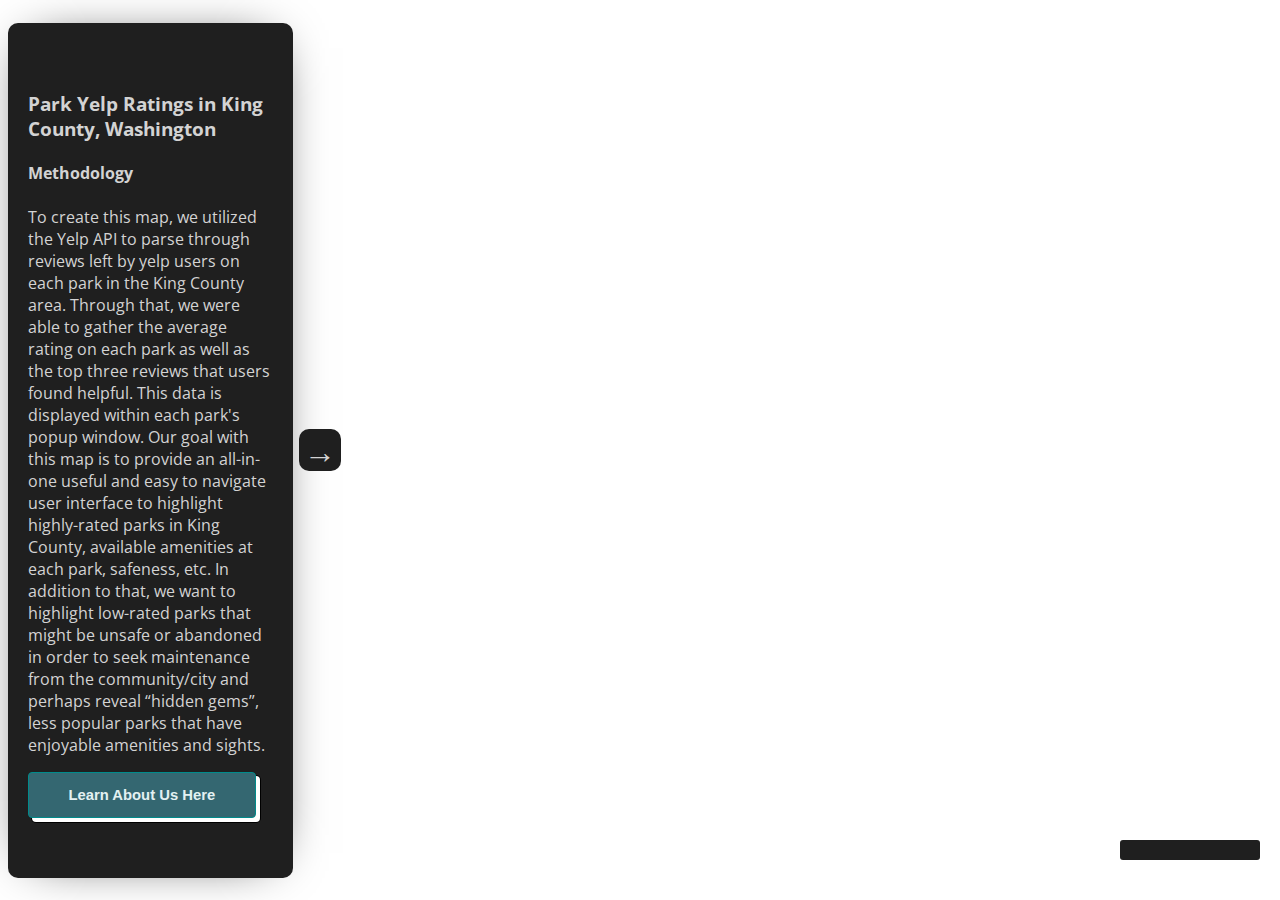
<file: index.html>
<!DOCTYPE html>
<html>

<head>
    <meta charset="utf-8">
    <title>King County Park Ratings</title>
    <meta name="viewport" content="initial-scale=1,maximum-scale=1,user-scalable=no">
    <link href="https://fonts.googleapis.com/css2?family=Open+Sans&display=swap" rel="stylesheet">
    <link href="https://api.mapbox.com/mapbox-gl-js/v2.8.1/mapbox-gl.css" rel="stylesheet">
    <script src="https://api.mapbox.com/mapbox-gl-js/v2.8.1/mapbox-gl.js"></script>
    <style>
        body {
            margin: 0;
            padding: 0;
        }

        #map {
            position: absolute;
            top: 0;
            bottom: 0;
            width: 100%;
        }

        .rounded-rect {
            background: #1f1f1f;
            border-radius: 10px;
            box-shadow: 0 0 50px -25px black;
        }

        .flex-center {
            position: absolute;
            display: flex;
            justify-content: center;
            align-items: center;
        }

        .flex-center.left {
            left: 0px;
        }

        #text {
            font-size: 16px;
            margin: 20px;
        }

        .sidebar-content {
            position: absolute;
            width: 95%;
            height: 95%;
            font-family: -apple-system, BlinkMacSystemFont, 'Segoe UI', Roboto, Oxygen, Ubuntu, Cantarell, 'Open Sans', 'Helvetica Neue', sans-serif;
            font-size: 32px;
            color: lightgray;
        }

        .sidebar-toggle {
            position: absolute;
            width: 1.3em;
            height: 1.3em;
            overflow: visible;
            display: flex;
            justify-content: center;
            align-items: center;
        }

        .sidebar-toggle.left {
            right: -1.5em;
        }

        .sidebar-toggle:hover {
            color: #0aa1cf;
            cursor: pointer;
        }

        .sidebar {
            transition: transform 1s;
            z-index: 1;
            width: 300px;
            height: 100%;
        }

        .left.collapsed {
            transform: translateX(-295px);
        }

        .Button button {
            appearance: button;
            background-color: rgb(52, 103, 113);
            background-image: none;
            border: 1px solid darkcyan;
            border-radius: 4px;
            box-shadow: #fff 4px 4px 0 0, #000 4px 4px 0 1px;
            box-sizing: border-box;
            color: rgb(227, 241, 242);
            cursor: pointer;
            display: inline-block;
            font-size: 14.8px;
            font-weight: bold;
            line-height: 20px;
            margin: 0 5px 10px 0;
            overflow: visible;
            padding: 12px 40px;
            text-align: center;
            text-transform: none;
            touch-action: manipulation;
            user-select: none;
            -webkit-user-select: none;
            vertical-align: middle;
            white-space: nowrap;

        }

        .mapboxgl-popup-content {
            background-color: #1f1f1f;
            font-size: -apple-system, BlinkMacSystemFont, 'Segoe UI', Roboto, Oxygen, Ubuntu, Cantarell, 'Open Sans', 'Helvetica Neue', sans-serif;
            color: lightgray;
        }

        .mapboxgl-popup-tip {
            border-top-color: #1f1f1f !important;
        }

        .mapboxgl-popup-close-button {
            color: lightgray;
        }


        /* the layout of the legend panel */
        #legend {
            position: absolute;
            bottom: 0;
            right: 0;
            width: 110px;
            background: #1f1f1f;
            margin-right: 20px;
            margin-bottom: 40px;
            padding: 10px 20px 10px 10px;
            border-radius: 3px;
            text-align: center;
            color: lightgray;
            font-family: -apple-system, BlinkMacSystemFont, 'Segoe UI', Roboto, Oxygen, Ubuntu, Cantarell, 'Open Sans', 'Helvetica Neue', sans-serif;
        }

        /* each line for a break */
        .break {
            position: relative;
            margin: 0px;
            padding: 0px;
        }

        /* basic style for a dot/circle */
        .dot {
            display: inline-block;
            margin-top: 5px;
            border-radius: 50%;
            opacity: 0.6;
        }

        /* the label for the dot */
        .dot-label {
            position: absolute;
            top: 0;
            right: 0;
            font-style: italic;
        }

        /* the text color of a hyper link */
        a {
            color: blue
        }

        .map-overlay {
            position: absolute;
            bottom: top;
            left: 450px;
            padding: 10px 10px 10px 10px;
            background: #1f1f1f;
            border-style: solid;
            border-width: 1px;
            border-color: 1f1f1f;
            margin-left: 200px;
            overflow: auto;
            border-radius: 3px;
            color: lightgray;
            font-family: -apple-system, BlinkMacSystemFont, 'Segoe UI', Roboto, Oxygen, Ubuntu, Cantarell, 'Open Sans', 'Helvetica Neue', sans-serif;
        }
    </style>
</head>

<body>

        <div id="left" class="sidebar flex-center left">
            <div class="sidebar-content rounded-rect flex-center">
                <div id="text">
                    <h3>Park Yelp Ratings in King County, Washington</h3>
                    <h4>Methodology</h4>
                    <p>To create this map, we utilized the Yelp API to parse through reviews left by yelp users on each
                        park in the King County area. Through that, we were able to gather the average rating on each
                        park as well as the top three reviews that users found helpful. This data is displayed within
                        each park's popup window. Our goal with this map is to provide an all-in-one useful and easy to
                        navigate user interface to highlight highly-rated parks in King County, available amenities at
                        each park, safeness, etc. In addition to that, we want to highlight low-rated parks that might
                        be unsafe or abandoned in order to seek maintenance from the community/city and perhaps reveal
                        “hidden gems”, less popular parks that have enjoyable amenities and sights.</p>
                    <div class="Button">
                        <button id="button"
                            onclick="window.open('https://castie2.github.io/ParkReviewsandSentiments/AboutUsPage.html')">Learn
                            About Us Here</button>

                    </div>
                </div>
                <div class="sidebar-toggle rounded-rect left" onclick="toggleSidebar('left')">
                    &rarr;
                </div>
            </div>
        </div>
     <div id="map"></div>
    <div id="legend"></div>

    <script>
        mapboxgl.accessToken =
            'pk.eyJ1IjoiamFrb2J6aGFvIiwiYSI6ImNpcms2YWsyMzAwMmtmbG5icTFxZ3ZkdncifQ.P9MBej1xacybKcDN_jehvw';
        let map = new mapboxgl.Map({
            container: 'map', // container ID
            style: 'mapbox://styles/mapbox/dark-v10',
            zoom: 8, // starting zoom
            center: [-122, 47.4], // starting center
        });

        const grades = [3, 3.5, 4, 4.5, 5],
            colors = ['rgb(231,108,83)', 'rgb(239,208,119)', 'rgb(38,148,139)', 'rgb(0,153,169)', 'rgb(0,252,168)'],
            radii = [5, 10, 15];

        //load data to the map as new layers.
        //map.on('load', function loadingData() {
        map.on('load', () => { //simplifying the function statement: arrow with brackets to define a function

            // when loading a geojson, there are two steps
            // add a source of the data and then add the layer out of the source
            map.addSource('parks', {
                type: 'geojson',
                data: 'assets/parks2.geojson'
            });

            map.addLayer({
                    'id': 'parks-point',
                    'type': 'circle',
                    'source': 'parks',
                    'minizoom': 5,
                    'paint': {
                        'circle-radius': {
                            'property': 'rating',
                            'stops': [
                                [{
                                    zoom: 5,
                                    value: grades[0]
                                }, radii[0]],
                                [{
                                    zoom: 5,
                                    value: grades[1]
                                }, radii[0]],
                                [{
                                    zoom: 5,
                                    value: grades[2]
                                }, radii[0]],
                                [{
                                    zoom: 5,
                                    value: grades[3]
                                }, radii[0]],
                                [{
                                    zoom: 5,
                                    value: grades[4]
                                }, radii[0]]
                            ]
                        },
                        'circle-color': {
                            'property': 'rating',
                            'stops': [
                                [grades[0], colors[0]],
                                [grades[1], colors[1]],
                                [grades[2], colors[2]],
                                [grades[3], colors[3]],
                                [grades[4], colors[4]]
                            ]
                        },
                        'circle-stroke-color': 'black',
                        'circle-stroke-width': 1,
                        'circle-opacity': 0.6
                    }
                },
                'waterway-label'
            );

            // click on tree to view rating in a popup
            map.on('click', 'parks-point', (event) => {
                new mapboxgl.Popup()
                    .setLngLat(event.features[0].geometry.coordinates)
                    .setHTML(
                        `<strong>Park:</strong> ${event.features[0].properties.name} <br> <strong>Rating:</strong> ${event.features[0].properties.rating} <p> <img src = ${event.features[0].properties.image} + "' style='width:200px;height:300x;'>`
                    )
                    .addTo(map);
            });

        });

        // create legend
        const legend = document.getElementById('legend');

        //set up legend grades and labels
        var labels = ['<strong>Average Park Score:</strong>'],
            vbreak;
        //iterate through grades and create a scaled circle and label for each
        for (var i = 0; i < grades.length; i++) {
            vbreak = grades[i];
            // you need to manually adjust the radius of each dot on the legend
            // in order to make sure the legend can be properly referred to the dot on the map.
            dot_radii = 2 * radii[1];
            labels.push(
                '<p class="break"><i class="dot" style="background:' + colors[i] + '; width: ' + dot_radii +
                'px; height: ' +
                dot_radii + 'px; "></i> <span class="dot-label" style="top: ' + dot_radii / 2 + 'px;">' + vbreak +
                '</span></p>');

        }

        function toggleSidebar(id) {
            const elem = document.getElementById(id);
            const collapsed = elem.classList.toggle('collapsed');
            const padding = {};
            padding[id] = collapsed ? 0 : 300;
            map.easeTo({
                padding: padding,
                duration: 1000
            });
        }

        // add the data source
        const source =
            '<p style="text-align: right; font-size:10pt">Source: <a href="https://github.com/nytimes/covid-19-data/blob/43d32dde2f87bd4dafbb7d23f5d9e878124018b8/live/us-counties.csv">Yelp</a></p>';
        // combine all the html codes.
        legend.innerHTML = labels.join('') + source;
    </script>

</body>

</html>
</file>
